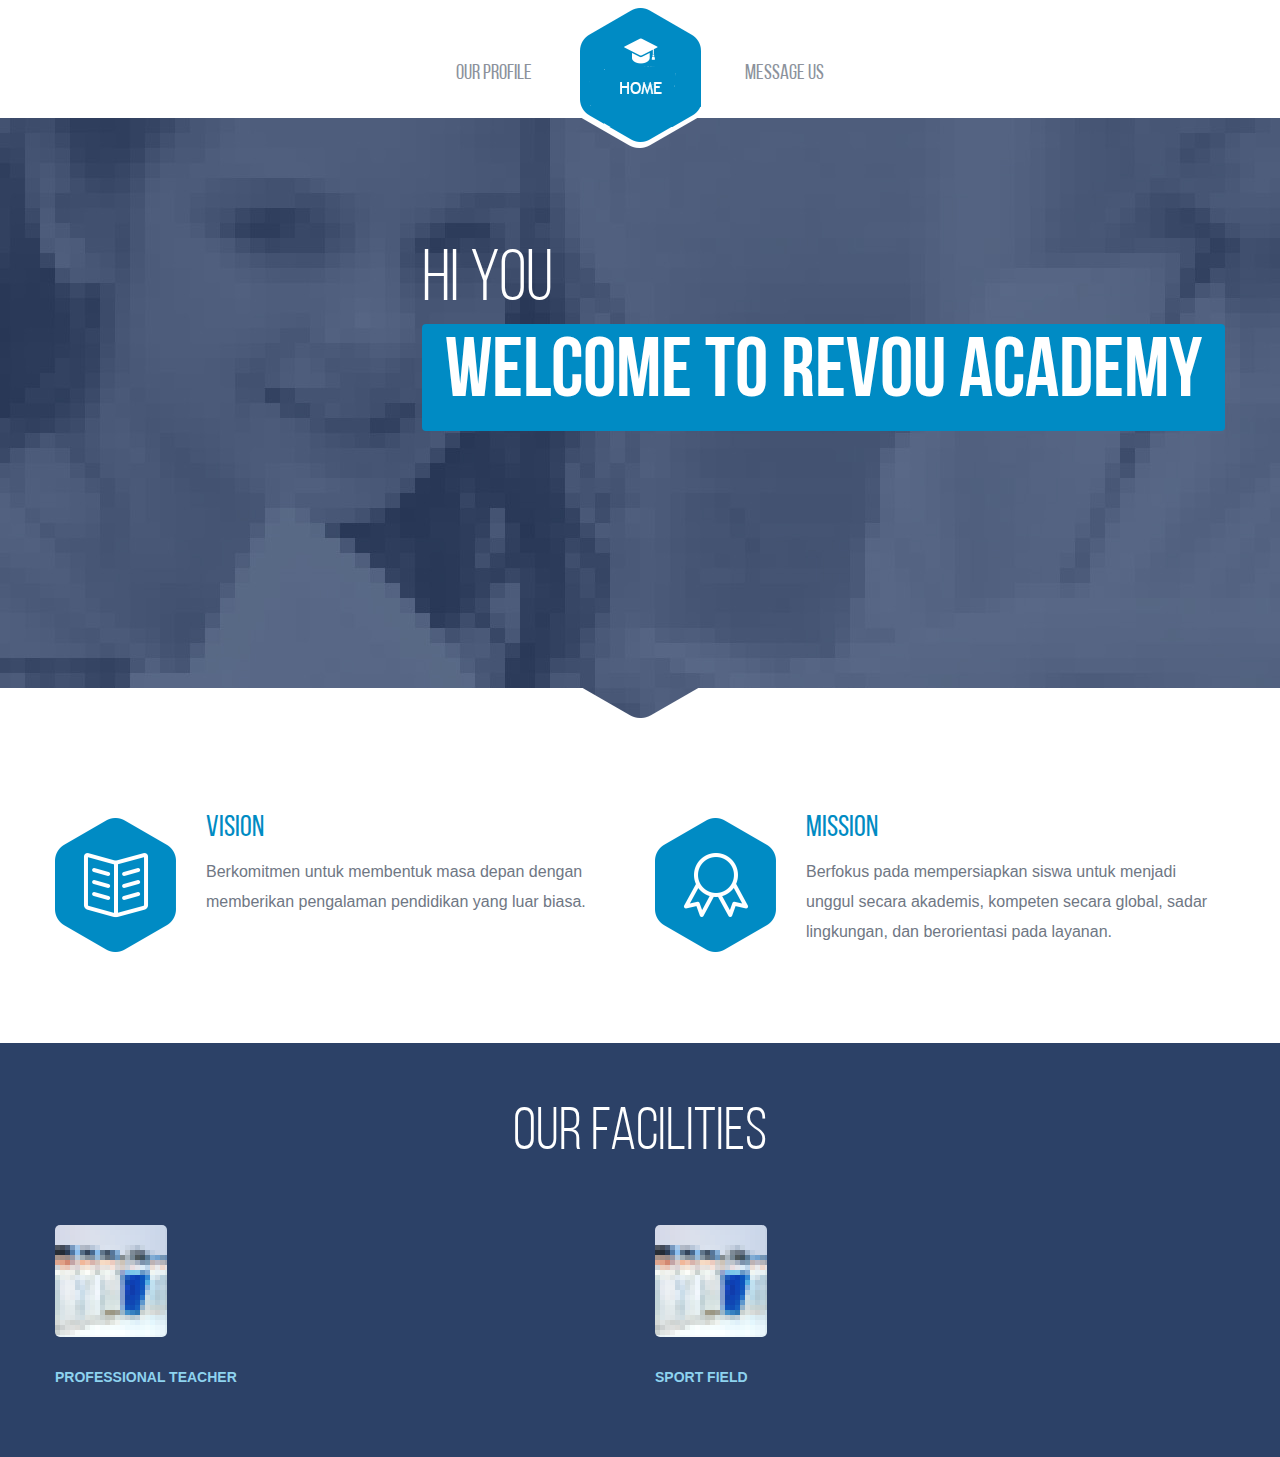
<file: index.html>
<!DOCTYPE html>
<!--[if IE 8]> <html class="ie8 oldie" lang="en"> <![endif]-->
<!--[if gt IE 8]><!--> <html lang="en"> <!--<![endif]-->
<head>
	<meta charset="utf-8">
	<title>RevoU Academy</title>
	<meta name="viewport" content="width=device-width, initial-scale=1, maximum-scale=1, minimum-scale=1, user-scalable=no">
	<link rel="stylesheet" media="all" href="css/style.css">
	<!--[if lt IE 9]>
		<script src="http://html5shiv.googlecode.com/svn/trunk/html5.js"></script>
	<![endif]-->
</head>
<body>

	<header id="header">
		<div class="container">
			<a href="index.html" id="logo" title="RevoU Academy">RevoU Academy</a>
			<div class="menu-trigger"></div>
			<nav id="menu">
				<ul>
					<li><a href="profile.html">Our Profile</a></li>
 				</ul>
				<ul>
					<li><a href="message.html?#">Message Us</a></li>
   				</ul>
			</nav>
			<!-- / navigation -->
		</div>
	</header>
	<!-- / header -->
	
	<div class="slider">
		<ul class="bxslider">
			<li>
				<div class="container">
					<div class="info">
						<h2>Hi You<br><span>Welcome to RevoU Academy</span></h2>
					</div>
				</div>
				<!-- / content -->
			</li>
		</ul>
		<div class="bg-bottom"></div>
	</div>
	
	<section class="posts">
		<div class="container">
			<article>
				<div class="pic"><img width="121" src="images/2.png" alt=""></div>
				<div class="info">
					<h3>Vision</h3>
					<p>Berkomitmen untuk membentuk masa depan dengan memberikan pengalaman pendidikan yang luar biasa.</p>
				</div>
			</article>
			<article>
				<div class="pic"><img width="121" src="images/3.png" alt=""></div>
				<div class="info">
					<h3>Mission</h3>
					<p>Berfokus pada mempersiapkan siswa untuk menjadi unggul secara akademis, kompeten secara global, sadar lingkungan, dan berorientasi pada layanan.</p>
				</div>
			</article>
		</div>
		<!-- / container -->
	</section>

	<section class="news">
		<div class="container" st>
			<h2>Our Facilities</h2>
			<article>
				<div class="pic">
					<img src="images/1_1.png" alt=""><br/><br/>
					<div class="info"><h4>PROFESSIONAL TEACHER</h4></div>
				</div>
			</article>
			<article>
				<div class="pic">
					<img src="images/1_1.png" alt=""><br/><br/>
					<div class="info"><h4>SPORT FIELD</h4></div>
				</div>
			</article>
			<!--<article>
				<div class="pic">
					<img src="images/1_1.png" alt=""><br/>
					<div class="info"><h4>Classroom</h4></div>
				</div>
			</article>-->
		</div>
		<!-- / container -->
	</section>

	<script src="http://code.jquery.com/jquery-1.11.1.min.js"></script>
	<script>window.jQuery || document.write("<script src='js/jquery-1.11.1.min.js'>\x3C/script>")</script>
	<script src="js/plugins.js"></script>
	<script src="js/main.js"></script>
</body>
</html>
</file>
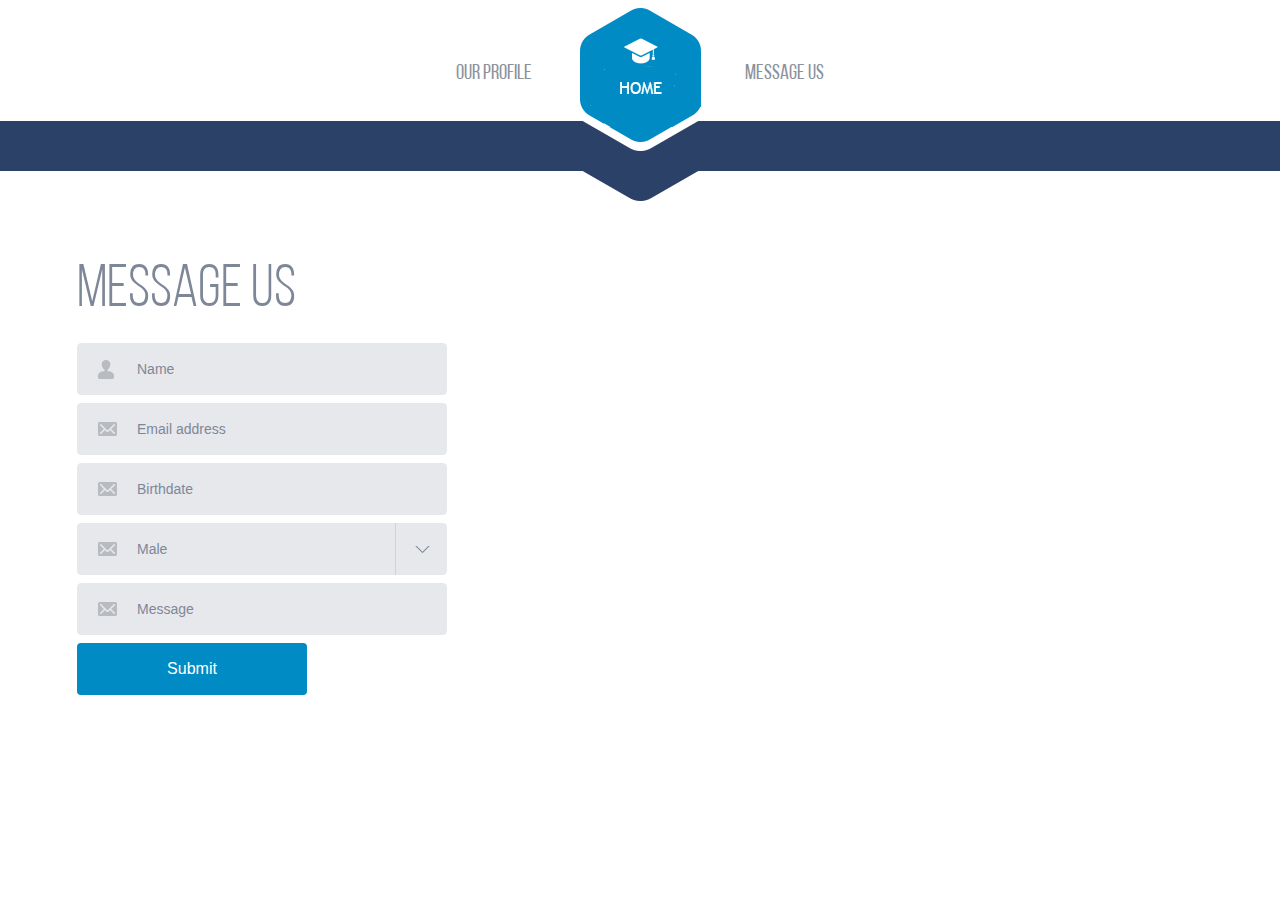
<file: message.html>
<!DOCTYPE html>
<!--[if IE 8]> <html class="ie8 oldie" lang="en"> <![endif]-->
<!--[if gt IE 8]><!--> <html lang="en"> <!--<![endif]-->
<head>
	<meta charset="utf-8">
	<title>RevoU Academy</title>
	<meta name="viewport" content="width=device-width, initial-scale=1, maximum-scale=1, minimum-scale=1, user-scalable=no">
	<link rel="stylesheet" media="all" href="css/style.css">
	<!--[if lt IE 9]>
		<script src="http://html5shiv.googlecode.com/svn/trunk/html5.js"></script>
	<![endif]-->
</head>
<body>

	<header id="header">
		<div class="container">
			<a href="index.html" id="logo" title="RevoU Academy">RevoU Academy</a>
			<div class="menu-trigger"></div>
			<nav id="menu">
				<ul>
					<li><a href="profile.html">Our Profile</a></li>
 				</ul>
				<ul>
					<li><a href="message.html?#">Message Us</a></li>
   				</ul>
			</nav>
			<!-- / navigation -->
		</div>
	</header>
	<!-- / header -->
	
	<div class="divider"></div>
	
	<div class="content">
		<div class="container">

			<div class="main-content">
				<div id="fancy">
					<h1>Message Us</h1>
					<form id="myForm" action="#">
						<div class="">
							<fieldset class="name"><input id="nameField" placeholder="Name" type="text"></fieldset>
							<fieldset class="mail"><input id="emailField" placeholder="Email address" type="text"></fieldset>
							<fieldset class="birthdate"><input id="birthdateField" placeholder="Birthdate" type="text"></fieldset>
							<fieldset class="gender"><select id="genderField"><option>Male</option><option>Female</option></select></fieldset>
						</div>
						<div class="">
							<fieldset class="message"><textarea id="messageField" placeholder="Message"></textarea></fieldset>
						</div>
						<div>
							<button class="btn blue" type="submit">Submit</button>
						</div>
					</form>
				</div>
			</div>
			
			<aside id="sidebar" style="display: none">
				<div id="fancy">
					<h1>Details</h1>
					<table>
						<tr>
							<td>Name:</td>
							<td><span id="valueName"></span></td>
						</tr>
						<tr>
							<td>Email:</td>
							<td><span id="valueEmail"></span></td>
						</tr>
						<tr>
							<td>Birthdate:</td>
							<td><span id="valueBirthdate"></span></td>
						</tr>
						<tr>
							<td>Gender:</td>
							<td><span id="valueGender"></span></td>
						</tr>
						<tr>
							<td>Message:</td>
							<td><span id="valueMessage"></span></td>
						</tr>
					</table>
				</div>
			</aside>
			<!-- / sidebar -->
		</div>
		<!-- / container -->
	</div>

	<script src="http://code.jquery.com/jquery-1.11.1.min.js"></script>
	<script>window.jQuery || document.write("<script src='js/jquery-1.11.1.min.js'>\x3C/script>")</script>
	<script src="js/plugins.js"></script>
	<script src="js/main.js"></script>
</body>
</html>
</file>
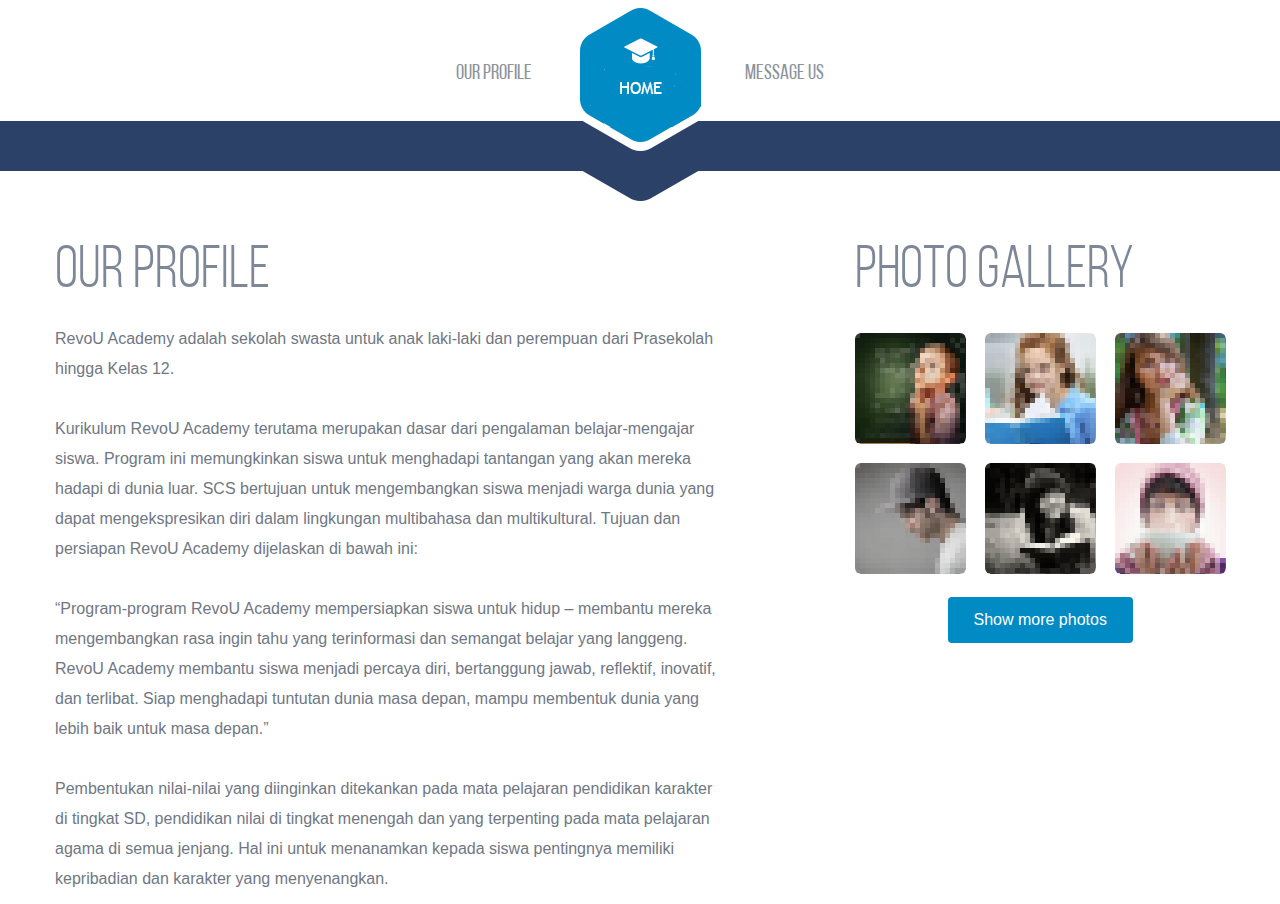
<file: profile.html>
<!DOCTYPE html>
<!--[if IE 8]> <html class="ie8 oldie" lang="en"> <![endif]-->
<!--[if gt IE 8]><!--> <html lang="en"> <!--<![endif]-->
<head>
	<meta charset="utf-8">
	<title>RevoU Academy</title>
	<meta name="viewport" content="width=device-width, initial-scale=1, maximum-scale=1, minimum-scale=1, user-scalable=no">
	<link rel="stylesheet" media="all" href="css/style.css">
	<!--[if lt IE 9]>
		<script src="http://html5shiv.googlecode.com/svn/trunk/html5.js"></script>
	<![endif]-->
</head>
<body>

	<header id="header">
		<div class="container">
			<a href="index.html" id="logo" title="RevoU Academy">RevoU Academy</a>
			<div class="menu-trigger"></div>
			<nav id="menu">
				<ul>
					<li><a href="profile.html">Our Profile</a></li>
 				</ul>
				<ul>
					<li><a href="message.html?#">Message Us</a></li>
   				</ul>
			</nav>
			<!-- / navigation -->
		</div>
	</header>
	<!-- / header -->
	
	<div class="divider"></div>
	
	<div class="content">
		<div class="container">

			<div class="main-content">
				<h1>Our Profile</h1>
				
				<p>
				RevoU Academy adalah sekolah swasta untuk anak laki-laki dan perempuan dari Prasekolah hingga Kelas 12.
				<br/><br/>
				Kurikulum RevoU Academy terutama merupakan dasar dari pengalaman belajar-mengajar siswa. Program ini memungkinkan siswa untuk menghadapi tantangan yang akan mereka hadapi di dunia luar. SCS bertujuan untuk mengembangkan siswa menjadi warga dunia yang dapat mengekspresikan diri dalam lingkungan multibahasa dan multikultural. Tujuan dan persiapan RevoU Academy dijelaskan di bawah ini:
				<br/><br/>
				“Program-program RevoU Academy mempersiapkan siswa untuk hidup – membantu mereka mengembangkan rasa ingin tahu yang terinformasi dan semangat belajar yang langgeng. RevoU Academy membantu siswa menjadi percaya diri, bertanggung jawab, reflektif, inovatif, dan terlibat. Siap menghadapi tuntutan dunia masa depan, mampu membentuk dunia yang lebih baik untuk masa depan.”
				<br/><br/>
				Pembentukan nilai-nilai yang diinginkan ditekankan pada mata pelajaran pendidikan karakter di tingkat SD, pendidikan nilai di tingkat menengah dan yang terpenting pada mata pelajaran agama di semua jenjang. Hal ini untuk menanamkan kepada siswa pentingnya memiliki kepribadian dan karakter yang menyenangkan.
				</p>
				
			</div>
			
			<aside id="sidebar">
				<div class="widget list">
					<h2>Photo gallery</h2>
					<ul>
						<li><a href="#"><img src="images/4.png" alt=""></a></li>
						<li><a href="#"><img src="images/4_2.png" alt=""></a></li>
						<li><a href="#"><img src="images/4_3.png" alt=""></a></li>
						<li><a href="#"><img src="images/4_4.png" alt=""></a></li>
						<li><a href="#"><img src="images/4_5.png" alt=""></a></li>
						<li><a href="#"><img src="images/4_6.png" alt=""></a></li>
					</ul>
					<div class="btn-holder">
						<a class="btn blue" href="#">Show more photos</a>
					</div>
				</div>
			</aside>
			<!-- / sidebar -->
	
		</div>
		<!-- / container -->
	</div>

	<script src="http://code.jquery.com/jquery-1.11.1.min.js"></script>
	<script>window.jQuery || document.write("<script src='js/jquery-1.11.1.min.js'>\x3C/script>")</script>
	<script src="js/plugins.js"></script>
	<script src="js/main.js"></script>
</body>
</html>
</file>
<file: css/style.css>
html, body, div, span, applet, object, iframe,
h1, h2, h3, h4, h5, h6, p, blockquote, pre,
a, abbr, acronym, address, big, cite, code,
del, dfn, em, img, ins, kbd, q, s, samp,
small, strike, strong, sub, sup, tt, var,
b, u, i, center,
dl, dt, dd, ol, ul, li,
fieldset, form, label, legend,
table, caption, tbody, tfoot, thead, tr, th, td,
article, aside, canvas, details, figcaption, figure, 
footer, header, hgroup, menu, nav, section, summary,
time, mark, audio, video {
	margin: 0;
	padding: 0;
	border: 0;
	font-size: 100%;
	font: inherit;
	vertical-align: baseline;
}

*, *:before, *:after {
	-moz-box-sizing: border-box;
	-webkit-box-sizing: border-box;
	box-sizing: border-box;
}

article, aside, details, figcaption, figure, 
footer, header, hgroup, menu, nav, section {
	display: block;
}

img {
	vertical-align: middle;
}

ol, ul {
	list-style: none;
}

blockquote, q {
	quotes: none;
}

blockquote:before, blockquote:after,
q:before, q:after {
	content: '';
	content: none;
}

table {
	border-collapse: collapse;
	border-spacing: 0;
}

a[href], label[for], select, 
input[type=checkbox], input[type=radio] {
	cursor: pointer;
}

button, input[type=button], input[type=image], 
input[type=reset], input[type=submit] {
	padding: 0;
	overflow: visible;
	cursor: pointer;
}

button::-moz-focus-inner, 
input[type=button]::-moz-focus-inner, 
input[type=image]::-moz-focus-inner, 
input[type=reset]::-moz-focus-inner, 
input[type=submit]::-moz-focus-inner {
	border: 0;
}

.hide {
	position: absolute !important;
	left: -9999em !important;
}

.clearfix:after {
	content: "";
	display: block;
	clear: both;
}

h1, h2, h3, h4, h5, h6 {
	font-weight: normal;
}

strong {
	font-weight: bold;
}

em {
	font-style: italic;
}

del {
	text-decoration: line-through;
}

th, td {
	vertical-align: top;
}

th {
	font-weight: normal;
	text-align: left;
}

address, cite, dfn {
	font-style: normal;
}

abbr, acronym {
	border-bottom: 1px dotted #999;
	cursor: help;
}

sub, 
sup {
	position: relative;
	font-size: 75%;
	line-height: 0;
}

sup {
	top: -0.5em;
}

sub {
	bottom: -0.25em;
}

textarea {
	 overflow: auto;
}


/* Normalized Styles
------------------------------------------------------------------------------*/

body {
	font: 16px/30px Arial, Helvetica, sans-serif;
	color: #6f7784;
	background: #fff;
}

input, textarea, select, button {
	outline: none;
	font-family: Arial, Helvetica, sans-serif;
}

a, a:visited, a:focus, a:active {
	text-decoration: none;
	color: #008bc4;
}

a:hover {
	text-decoration: underline;
}


/* Container
------------------------------------------------------------------------------*/

.container {
	position: relative;
	width: 1200px;
	margin: 0 auto;
}

/* Header
------------------------------------------------------------------------------*/

#header {
	padding: 8px 0 20px 0;
	z-index: 99;
	position: relative;
}

#logo {
	width: 121px;
	height: 134px;
	display: block;
	cursor: pointer;
	margin: 0 auto -82px;
	text-indent: -9999em;
	background: url(../images/logo.png) no-repeat;
	position: relative;
	z-index: 3;
}


/* Navigation
------------------------------------------------------------------------------*/

#menu {
	text-align: center;
}

#menu ul {
	padding: 0 80px;
	display: inline-block;
}

#menu li {
	float: left;
	padding: 0 24px;
}

#menu a {
	font-size: 21px;
	line-height: 28px;
	color: #8c929c;
	font-family: 'BebasNeue';
	display: block;
}

#menu a:hover,
#menu .current a {
	color: #008bc4;
	text-decoration: underline;
}


/* main-content
------------------------------------------------------------------------------*/

.content {
	overflow: hidden;
	padding-bottom: 10px;
}

.main-content {
	float: left;
	width: 58.333%;
	padding: 0 15px;
}

.divider {
	background: #2c4167 url(../images/bg_white_arrow.png) no-repeat 50% 0;
	height: 80px;
	position: relative;
	margin-top: 3px;
	margin-bottom: 37px;
}

.divider:after {
	background: url(../images/bg_white.png) no-repeat 50% 0;
	height: 30px;
	position: absolute;
	content: "";
	left: 0;
	right: 0;
	bottom: 0;
}

.posts-con article {
	border-bottom: 1px solid #d8dbe1;
	padding-bottom: 40px;
	margin-bottom: 41px;
}

.slider-con {
	padding: 9px 0 77px 0;
	margin-right: -20px;
}

.slider-con .slide li {
	padding: 0 19px 19px 0;
	float: left;
}

.slider-con .slide li img{
	border-radius: 6px;
}

.slider-con .bx-pager {
	text-align: center;
	padding-top: 18px;
	padding-right: 20px;
}

.slider-con .bx-pager-item {
	display: inline-block;
	padding: 0 2px;
}

.slider-con .bx-pager-item a {
	width: 16px;
	text-indent: -999em;
	height: 17px;
	display: block;
	background: url(../images/bg_slider_nav_2.png) no-repeat;
}

.slider-con .bx-pager-item a.active,
.slider-con .bx-pager-item a:hover {
	background-position: -16px 0;
}

.slider-con .bx-controls-direction {
	display: none;
}

.posts-con article.last {
	border-bottom: none;
}

.posts-con .current-date {
	margin-top: 9px;
}

.posts-con h3 {
	font-weight: bold;
	font-size: 16px;
	line-height: 22px;
	padding-top: 4px;
	padding-bottom: 22px;
}

.posts-con .info {
	overflow: hidden;
}

.posts-con .info-line {
	font-size: 16px;
	line-height: 20px;
	padding-bottom: 20px;
}

.posts-con .info-line .time {
	padding: 0 20px 0 25px;
	background: url(../images/ico_time.png) no-repeat 0 3px;
	display: inline-block;
}

.posts-con .info-line .place {
	padding: 0 20px 0 25px;
	background: url(../images/ico_place.png) no-repeat 0 3px;
	display: inline-block;
}

h1.single{
	margin: 0 15px 0 15px;
}

/* sidebar
------------------------------------------------------------------------------*/

#sidebar {
	width: 33.3%;
	float: right;
	padding: 0 15px;
}

#sidebar h2 {
	text-align: left;
	padding-bottom: 27px;
}

#sidebar .widget {
	padding-bottom: 85px;
}

#sidebar .sidemenu {
	padding-top: 9px;
}

#sidebar .sidemenu a {
	border: 1px solid #d7dbe1;
	border-radius: 4px;
	display: block;
	margin-bottom: 8px;
	height: 45px;
	line-height: 43px;
	padding: 0 0 0 15px;
	font-family: 'BebasNeue';
	color: #7e8798;
	font-size: 24px;
	position: relative;
}

.mac #sidebar .sidemenu a {
	padding: 3px 0 0 15px;
}

#sidebar .sidemenu a:hover:after,
#sidebar .sidemenu .current a:after {
	position: absolute;
	content: "";
	left: -8px;
	top: 15px;
	width: 0;
	height: 0;
	border-style: solid;
	border-width: 7.5px 7px 7.5px 0;
	border-color: transparent #008cc4 transparent transparent;
}

#sidebar .sidemenu .current a,
#sidebar .sidemenu a:hover {
	border: 1px solid #008bc4;
	color: #fff;
	background: #008bc4;
	text-decoration: none;
}

#sidebar .sidemenu .current a .nr,
#sidebar .sidemenu a:hover .nr {
	background: #2c4167;
}

#sidebar .sidemenu a .nr {
	height: 27px;
	width: 47px;
	display: block;
	border-radius: 3px;
	float: right;
	background: #e7e8ec;
	line-height: 27px;
	font-size: 15px;
	margin: 8px;
	font-family: Arial, Helvetica, sans-serif;
	text-align: center;
}

.mac #sidebar .sidemenu a .nr {
	margin: 5px 8px 8px 8px;
}

#sidebar .calendar .head {
	overflow: hidden;
	height: 45px;
	line-height: 43px;
	border-radius: 4px;
	border: 1px solid #d8dbe1;
	text-align: center;
	font-size: 24px;
	font-family: 'BebasNeue';
	padding: 0 15px;
	margin-bottom: 7px;
}

#sidebar .calendar .head .next,
#sidebar .calendar .head .prev {
	background: url(../images/bg_arrow_nav.png) no-repeat;
	height: 17px;
	width: 26px;
	display: block;
	float: left;
	margin: 13px 0 -30px 0;
}

#sidebar .calendar .head .next {
	float: right;
	background-position: -26px 0;
}

.mac #sidebar .calendar .head h4{
	padding-top: 4px;
}

#sidebar .calendar .table {
	margin: 0 -3px;
}

#sidebar .calendar table {
	width: 100%;
}

#sidebar .calendar table tr {
}

#sidebar .calendar th {
	font-family: 'BebasNeue';
	font-size: 18px;
	line-height: 24px;
	color: #a8adb7;
	text-align: center;
	padding-bottom: 3px;
}

#sidebar .calendar td {
	font-family: 'BebasNeue';
	font-size: 24px;
	line-height: 46px;
	color: #7e8798;
	font-weight: bold;
	text-align: center;
}

#sidebar .calendar td.disable {
	color: #c5c9d1;
}

#sidebar .calendar td.archival>div {
	background: #e6e8ec;
	border-color: #e6e8ec;
	border: 1px solid #e6e8ec;
}

#sidebar .calendar td.upcoming>div {
	background: #008bc4;
	color: #fff;
	border: 1px solid #008bc4;
}

#sidebar .calendar td.upcoming>div.hover {
	background: #2c4167;
	border: 1px solid #2c4167;
}

#sidebar .calendar td>div {
	border-radius: 4px;
	border: 1px solid #d8dbe1;
	margin: 3px;
	display: block;
}

.mac #sidebar .calendar td>div {
	padding-top: 4px;
}

#sidebar .calendar .tooltip {
	position: relative;
	z-index: 2;
}

#sidebar .calendar .tooltip .holder {
	display: none;
	position: absolute;
	top: -72px;
	left: -382px;
	border-radius: 4px;
	background: #2b4167;
	text-align: left;
	font-size: 14px;
	line-height: 24px;
	color:#fff;
	font-family: Arial, Helvetica, sans-serif;
	width: 375px;
	padding: 14px 20px 13px 20px;
	font-weight: normal;
}

#sidebar .calendar .tooltip .holder:after {
	position: absolute;
	top: 91px;
	right: -4px;
	content: "";
	width: 0;
	height: 0;
	border-style: solid;
	border-width: 4px 0 4px 4px;
	border-color: transparent transparent transparent #2c4167;
}

#sidebar .calendar .tooltip h4 {
	font-weight: bold;
	padding-bottom: 10px;
}

#sidebar .calendar .tooltip .info-line {
	color: #899ec4;
	padding-bottom: 9px;
}

#sidebar .calendar .tooltip .time {
	padding: 0 29px 0 23px;
	background: url(../images/ico_time_2.png) no-repeat 0 3px;
	display: inline-block;
}

#sidebar .calendar .tooltip .place {
	padding: 0 20px 0 22px;
	background: url(../images/ico_place_2.png) no-repeat 0 3px;
	display: inline-block;
}

#sidebar .calendar .note {
	padding: 37px 0 0 0;
}

#sidebar .calendar .note p {
	position: relative;
	padding-left: 34px;
	padding-right: 44px;
	float: left;
}

#sidebar .calendar .note p:after {
	position: absolute;
	background: #008bc4;
	content: "";
	height: 22px;
	width: 22px;
	display: block;
	border: 4px solid #fff;
	box-shadow: 0 0 0 1px #d8dbe1;
	top: 5px;
	left: 1px;
	border-radius: 4px;
}

#sidebar .calendar .note .archival-note:after {
	background: #ced0d5;
}

#sidebar .list ul {
	margin-right: -25px;
}

#sidebar .list li {
	float: left;
	padding: 0 19px 19px 0;
}

#sidebar .list li img {
	border-radius: 6px;
}

#sidebar .list .btn {
	padding: 0 26px;
}

#sidebar .btn-holder {
	padding-top: 4px;
}

/* slider
------------------------------------------------------------------------------*/

.slider {
	height: 600px;
	position: relative;
	overflow: hidden;
	margin-bottom: 94px;
}

.slider .bxslider li {
	background: url(../images/pic_slide.jpg) no-repeat 50% 50%;
	background-size: cover;
	height: 600px;
}

.slider .info {
	float: right;
	padding: 122px 15px 0 0;
}

.slider .info h2 {
	color: #fff;
	font-family: 'BebasNeue';
	font-weight: 300;
	font-size: 72px;
	line-height: 84px;
	padding-bottom: 110px;
	text-align: left;
}

.slider .info h2 span {
	color: #fff;
	font-family: 'BebasNeue';
	font-weight: 700;
	font-size: 84px;
	line-height: 101px;
	border-radius: 4px;
	background: #008bc4;
	padding: 1px 23px 5px 23px;
	display: inline-block;
}

.mac .slider .info h2 span {
	line-height: 81px;
	padding-top: 20px;
}

.slider .info a {
	color: #fff;
	font-family: 'BebasNeue';
	font-size: 40px;
	line-height: 48px;
	font-weight: 300;
	padding-right: 63px;
	background: url(../images/bg_arrow.png) no-repeat 100% 50%;
}

.slider:after {
	position: absolute;
	background: url(../images/bg_white_arrow.png) no-repeat;
	height: 30px;
	width: 117px;
	top: 0;
	left: 50%;
	margin: 0 0 0 -59px;
	content: "";
}

.slider .bg-bottom {
	position: absolute;
	background: url(../images/bg_white.png) no-repeat;
	height: 30px;
	width: 1920px;
	bottom: 0;
	left: 50%;
	margin: 0 0 0 -960px;
	content: "";
}

.slider .bx-controls-direction {
	display: none;
}

.slider .bx-pager {
	position: absolute;
	bottom: 8px;
	left: 0;
	right: 0;
	text-align: center;
	z-index: 999;
}

.slider .bx-pager-item {
	display: inline-block;
	padding: 0 2px;
}

.slider .bx-pager-item a {
	display: block;
	background: url(../images/bg_slider_nav.png) no-repeat;
	height: 13px;
	width: 12px;
	text-indent: -999em;
}

.slider .bx-pager-item a.active,
.slider .bx-pager-item a:hover {
	background-position: -12px 0;
}

/* posts
------------------------------------------------------------------------------*/

.posts {
	overflow: hidden;
	padding-bottom: 91px;
}

.posts article {
	width: 50%;
	float: left;
	padding: 0 15px;
}

.posts .pic {
	float: left;
	margin-right: 30px;
	margin-top: 6px;
}

.posts .info {
	overflow: hidden;
	padding-right: 10px;
}

.posts .info h3 {
	overflow: hidden;
	color: #008bc3;
	font-family: 'BebasNeue';
	font-size: 30px;
	line-height: 34px;
	padding-bottom: 11px;
}

/* news
------------------------------------------------------------------------------*/

.news {
	overflow: hidden;
	background: #2c4167;
	padding: 57px 0 70px 0;
}

h1,
h2 {
	color: #7e8798;
	font-size: 60px;
	font-family: 'BebasNeue';
	line-height: 68px;
	font-weight: 300;
	text-align: center;
	padding-bottom: 53px;
}

h1 {
	text-align: left;
	padding-bottom: 18px;
}

.news h2 {
	color: #fff;
}

.news article {
	width: 50%;
	float: left;
	padding: 0 15px;
}

.news .pic {
	float: left;
	margin-right: 25px;
	margin-top: 4px;
}

.news .pic img {
	border-radius: 5px;
}

.news .info {
	overflow: hidden;
	color: #fff;
	font-size: 14px;
	line-height: 20px;
}

.news .info h4 {
	color: #8ed3ef;
	font-size: 14px;
	line-height: 20px;
	font-weight: bold;
}

.news .info .date {
	color: #899ec4;
	font-size: 12px;
	line-height: 20px;
	padding-bottom: 10px;
}

.news .info p {
	padding-bottom: 11px;
}

.news .more {
	padding-right: 23px;
	background: url(../images/bg_arrow_blue.png) no-repeat 100% 50%;
	color: #8ed3ef;
}

.more {
	padding-right: 23px;
	background: url(../images/bg_arrow_blue_dark.png) no-repeat 100% 50%;
	color: #008bc4;
}

.btn-holder {
	text-align: center;
	clear: both;
	padding: 65px 0 0 0;
}

a.btn,
.btn {
	color: #7d8797;
	border-radius: 4px;
	background: #fff;
	font-size: 16px;
	height: 46px;
	line-height: 46px;
	display: inline-block;
	padding: 0 21px;
	border: none;
}

a.btn.blue,
.btn.blue {
	background: #008bc4;
	color: #fff;
}

/* events
------------------------------------------------------------------------------*/

.events {
	padding: 57px 0 100px 0;
}

.events article {
	width: 25%;
	float: left;
	padding: 0 15px;
	font-size: 14px;
	line-height: 20px;
}

.current-date {
	width: 70px;
	float: left;
	border-radius: 4px;
	background-color: #008bc3;
	margin-right: 30px;
	margin-top: 4px;
	text-align: center;
	font-family: 'BebasNeue';
	color: #fff;
	font-size: 16px;
	padding: 3px;
	line-height: 20px;
}

.current-date .date {
	background-color: #fff;
	color: #008bc3;
	font-size: 40px;
	border-radius: 4px;
	line-height: 49px;
	margin-top: 3px;
	font-weight: bold;
}

.events .info {
	overflow: hidden;
}

.events .info p {
	padding-bottom: 13px;
	min-height: 153px;
}

/* info-request
------------------------------------------------------------------------------*/

.info-request {
	border-radius: 4px;
	background: #2b4167 url(../images/ico_information.png) no-repeat 35px 35px;
	display: block;
	padding: 0 0 0 138px;
	margin: 0 15px 100px 15px;
	height: 134px;
	overflow: hidden;
}

.info-request:hover {
	text-decoration: none;
}

.info-request .holder {
	width: 70%;
	display: block;
	float: left;
}

.info-request .arrow {
	width: 25%;
	display: block;
	float: right;
	height: 100%;
	background: #008bc4 url(../images/bg_arrow_information.png) no-repeat 50% 50%;
}

.info-request .title {
	color: #fff;
	font-size: 60px;
	font-family: 'BebasNeue';
	line-height: 60px;
	padding: 26px 0 0 0;
	display: block;
	font-weight: 300;
}

.info-request .text {
	color: #899ec4;
	font-size: 14px;
	line-height: 20px;
	margin: -2px 0 0 0;
	display: block;
	text-transform: uppercase;
}

/* Content
------------------------------------------------------------------------------*/

#content {
	float: right;
	width: 760px;
}


/* Footer
------------------------------------------------------------------------------*/

#footer {
	clear: both;
	background: #2c4167 url(../images/bg_white_arrow.png) no-repeat 50% 0;
	overflow: hidden;
	padding: 91px 0 0 0;
	font-size: 14px;
	color: #fff;
	line-height: 20px;
}

#footer article {
	float: left;
	width: 25%;
	padding: 0 15px;
}

#footer h3 {
	color: #fff;
	font-size: 48px;
	font-family: 'BebasNeue';
	line-height: 52px;
	display: block;
	padding-bottom: 37px;
	font-weight: 300;
}

#footer a {
	color: #fff;
}

#footer .col-1 li {
	border-bottom: 1px solid #3c5177;
	padding-top: 1px;
	padding-bottom: 16px;
	margin-bottom: 20px;
}

#footer .col-1 li a {
	padding-left: 52px;
	display: block;
	position: relative;
}

#footer .col-1 li a:after {
	background: url(../images/ico_contacts.png) no-repeat;
	width: 32px;
	height: 32px;
	position: absolute;
	top: 4px;
	left: 0;
	content: "";
}

#footer .col-1 .mail {
	padding-bottom: 21px;
	margin-bottom: 25px;
}

#footer .col-1 .mail a:after {
	background: url(../images/ico_contacts.png) no-repeat 0 -32px;
	height: 22px;
	top: -1px;
}

#footer .col-1 .phone a:after {
	background: url(../images/ico_contacts.png) no-repeat 0 -54px;
	height: 32px;
	top: -6px;
}

#footer .last {
	border: none !important;
}

#footer .col-2 li {
	border-bottom: 1px solid #3c5177;
	padding-bottom: 9px;
	margin-bottom: 9px;
}

#footer .col-2 li a {
	padding-left: 20px;
	background: url(../images/bg_arrow_blue.png) no-repeat 0 50%;
}

#footer .col-2 li.last{
	margin-bottom: 0;
}

#footer article p {
	padding-bottom: 17px;
}

#footer .col-3 li {
	padding: 0 10px 10px 0;
	float: left;
}

#footer .col-3 li a {
	background: #8ed3ef;
	display: block;
	width: 119px;
	height: 35px;
	line-height: 35px;
	color: #46788d;
	font-size: 14px;
	border-radius: 4px;
	padding-left: 35px;
	text-align: center;
	position: relative;
	overflow: hidden;
}

#footer .col-3 li a:after {
	background: #81c6e2 url(../images/ico_social.png) no-repeat 9px 8px;
	position: absolute;
	content: "";
	top: 0;
	left: 0;
	bottom: 0;
	width: 35px;
}

#footer .col-3 .google-plus a:after {
	background-position: -26px 8px;
}

#footer .col-3 .twitter a:after {
	background-position: 9px -27px;
}

#footer .col-3 .pinterest a:after {
	background-position: -26px -27px;
}

#footer input {
	border-radius: 4px;
	background-color: #1e2d49;
	height: 52px;
	padding: 16px 20px;
	width: 100%;
	color: #fff;
	border: none;
	font-size: 14px;
	margin-bottom: 10px;
}

#footer button {
	border-radius: 4px;
	background: #fff;
	height: 52px;
	line-height: 52px;
	padding: 0 20px;
	width: 100%;
	color: #7e8798;
	border: none;
	font-size: 16px;
	margin-bottom: 10px;
}

#footer input::-webkit-input-placeholder {
	color:#fff;
}
#footer input::-moz-placeholder {
	color:#fff;
}

#footer .copy {
	display: block;
	text-align: center;
	clear: both;
	color: #899ec4;
	padding: 34px 0 26px 0;
}


/*! fancyBox v2.1.3 fancyapps.com | fancyapps.com/fancybox/#license */
.fancybox-wrap,
.fancybox-skin,
.fancybox-outer,
.fancybox-inner,
.fancybox-image,
.fancybox-wrap iframe,
.fancybox-wrap object,
.fancybox-nav,
.fancybox-nav span,
.fancybox-tmp
{
	padding: 0;
	margin: 0;
	border: 0;
	outline: none;
	vertical-align: top;
}

.fancybox-wrap {
	position: absolute;
	top: 0;
	left: 0;
	z-index: 8020;
}

.fancybox-skin {
	position: relative;
	background: #fff;
	color: #000;
	text-shadow: none;
	border-radius: 4px;
}

.fancybox-opened {
	z-index: 8030;
}

.fancybox-opened .fancybox-skin {
}

.fancybox-outer, .fancybox-inner {
	position: relative;
}

.fancybox-inner {
	overflow: hidden;
}

.fancybox-type-iframe .fancybox-inner {
	-webkit-overflow-scrolling: touch;
}

.fancybox-error {
	color: #444;
	font: 14px/20px "Helvetica Neue",Helvetica,Arial,sans-serif;
	margin: 0;
	padding: 15px;
	white-space: nowrap;
}

.fancybox-image, .fancybox-iframe {
	display: block;
	width: 100%;
	height: 100%;
}

.fancybox-image {
	max-width: 100%;
	max-height: 100%;
}

.fancybox-close {
	position: absolute;
	top: -10px;
	right: -10px;
	width: 50px;
	height: 50px;
	cursor: pointer;
	z-index: 8040;
	background: url(../images/ico_close.png) no-repeat;
}

.fancybox-tmp {
	position: absolute;
	top: -99999px;
	left: -99999px;
	visibility: hidden;
	max-width: 99999px;
	max-height: 99999px;
	overflow: visible !important;
}

/* Overlay helper */

.fancybox-lock {
	overflow: hidden;
}

.fancybox-overlay {
	position: absolute;
	top: 0;
	left: 0;
	overflow: hidden;
	display: none;
	z-index: 8010;
	background: url(../images/bg_blue.png);
}

.fancybox-overlay-fixed {
	position: fixed;
	bottom: 0;
	right: 0;
}

.fancybox-lock .fancybox-overlay {
	overflow: auto;
	overflow-y: scroll;
}

#fancy {
	padding: 19px 22px 26px 22px;
}

#fancy h2 {
	font-size: 48px;
	line-height: 48px;
	padding-bottom: 33px;
}

#fancy .left {
	float: left;
	padding: 0 4px;
}

#fancy .right {
	float: right;
	padding: 0 4px;
}

#fancy fieldset {
	width: 370px;
	background: #e6e8ec url(../images/ico_form.png) no-repeat 21px 19px;
	border-radius: 4px;
	height: 52px;
	margin-bottom: 8px;
}

#fancy .name {
	background-position: 21px -33px;
}

#fancy .subject {
	background-position: 21px -85px;
}

#fancy .question {
	background-position: 21px -137px;
	height: 172px;
}

#fancy input {
	height: 52px;
	font-size: 14px;
	color: #7e8798;
	border: none;
	background: none;
	width: 100%;
	padding: 16px 10px 16px 60px;
}

#fancy textarea {
	height: 172px;
	font-size: 14px;
	color: #7e8798;
	border: none;
	background: none;
	width: 100%;
	padding: 18px 10px 18px 60px;
	resize: none;
}

#fancy textarea::-webkit-input-placeholder,
#fancy input::-webkit-input-placeholder {
	color:#7e8798;
}
#fancy textarea::-moz-placeholder,
#fancy input::-moz-placeholder {
	color:#7e8798;
}

#fancy .btn-holder {
	padding-top: 32px;
}

#fancy .btn {
	width: 230px;
	height: 52px;
	line-height: 52px;
}

.crf-s {
	outline: none;
	line-height: 20px;
	margin: 0 0 8px 0;
	position: relative;
	cursor: pointer;
	height: 52px;
	font-size: 14px;
	color: #7e8798;
	border: none;
	background: none;
	width: 100%;
	display: block;
	padding: 16px 10px 16px 60px;
}

.crf-s:after {
	position: absolute;
	display: block;
	content: "";
	top: 0;
	right: 0;
	bottom: 0;
	width: 52px;
	border-left: 1px solid #d0d2d5;
	background: url(../images/bg_arrow_select.png) no-repeat 19px 23px;
}

.crf-sm li {
	cursor: pointer;
}

.crf-sm {
	position: absolute;
	border: 1px solid #cccccc;
	display: none;
	overflow: auto;
	max-height: 300px;
	z-index: 9999;
	border: 1px solid #cbcbcb;
	background: #e6e8ec;
	-moz-box-sizing: border-box;
	-webkit-box-sizing: border-box;
	box-sizing: border-box;
	color: #555555;
	font-size: 14px;
	padding: 5px 20px;
	line-height: 24px;
}


/* Fonts
------------------------------------------------------------------------------*/ 

@font-face {
	font-family: 'BebasNeue';
    src: url('../fonts/BebasNeueBold.eot');
    src: url('../fonts/BebasNeueBold.eot?#iefix') format('embedded-opentype'),
         url('../fonts/BebasNeueBold.woff') format('woff'),
         url('../fonts/BebasNeueBold.ttf') format('truetype'),
         url('../fonts/BebasNeueBold.svg#BebasNeueBold') format('svg');
    font-weight: 700;
    font-style: normal;
}

@font-face {
	font-family: 'BebasNeue';
    src: url('../fonts/BebasNeueRegular.eot');
    src: url('../fonts/BebasNeueRegular.eot?#iefix') format('embedded-opentype'),
         url('../fonts/BebasNeueRegular.woff') format('woff'),
         url('../fonts/BebasNeueRegular.ttf') format('truetype'),
         url('../fonts/BebasNeueRegular.svg#BebasNeueRegular') format('svg');
    font-weight: 500;
    font-style: normal;
}

@font-face {
	font-family: 'BebasNeue';
    src: url('../fonts/BebasNeueBook.eot');
    src: url('../fonts/BebasNeueBook.eot?#iefix') format('embedded-opentype'),
         url('../fonts/BebasNeueBook.woff') format('woff'),
         url('../fonts/BebasNeueBook.ttf') format('truetype'),
         url('../fonts/BebasNeueBook.svg#BebasNeueBook') format('svg');
    font-weight: 300;
    font-style: normal;
}

/* Media
------------------------------------------------------------------------------*/ 

@media screen and (max-width: 1220px) {

	.container {
		width: 100%;
	}

	#header {
		overflow: hidden;
		padding-bottom: 60px;
		margin-bottom: -40px;
	}
	
	#menu {
		margin: 0 -80px;
	}
	
	#menu li {
		padding: 0 10px;
	}
	
	.slider {
		height: 400px;
		margin-bottom: 50px;
	}
	
	.slider .bxslider li {
		height: 400px;
	}
	
	.slider .info {
		float: right;
		padding: 50px 15px 0 0;
	}
	
	.slider .info h2 {
		font-size: 60px;
		line-height: 70px;
		padding-bottom: 50px;
	}
	
	.slider .info h2 span {
		font-size: 70px;
		line-height: 80px;
		display: inline-block;
	}

	.mac .slider .info h2 span {
		line-height: 61px;
	}
	
	.slider .info a {
		font-size: 36px;
		line-height: 40px;
	}
	
	.posts {
		padding-bottom: 50px;
	}
	
	.posts article {
		padding: 0 15px;
	}
	
	.posts .pic {
		margin-right: 15px;
		width: 90px;
	}
	
	.posts .pic img {
		width: 100%;
	}
	
	.posts .info {
		padding-right: 0;
		font-size: 16px;
		line-height: 22px;
	}
	
	.posts .info h3 {
		font-size: 26px;
		line-height: 30px;
		padding-bottom: 7px;
	}
	
	.news {
		padding: 40px 0 50px 0;
	}
	
	h1,
	h2 {
		font-size: 50px;
		line-height: 60px;
		padding-bottom: 40px;
	}
	
	.news article {
		width: 50%;
		float: left;
		padding: 0 15px;
	}
	
	.news .pic {
		margin-right: 15px;
		width: 80px;
	}
	
	.news .pic img {
		width: 100%;
	}
	
	.btn-holder {
		padding: 50px 0 0 0;
	}
	
	.events {
		padding: 40px 0 50px 0;
	}
	
	.events article {
		width: 50%;
		padding-bottom: 30px;
	}
		
	.events article:nth-child(2n+2) {
		clear: left;
	}
		
	.events .info p {
		min-height: 0;
	}
	
	.info-request {
		height: auto;
		padding: 0;
		margin-bottom: 70px;
	}
	
	.info-request .holder {
		width: 100%;
		padding-bottom: 20px;
		padding-left: 138px;
	}
	
	.info-request .arrow {
		width: 100%;
		height: 80px;
	}
	
	.info-request .title {
		font-size: 50px;
		line-height: 60px;
	}
		
	#footer {
		padding: 50px 0 0 0;
	}
	
	#footer article {
		width: 50%;
		padding-bottom: 20px;
	}
	
	#footer article:nth-child(2n+1) {
		clear: left;
	}
	
	#footer h3 {
		font-size: 40px;
		line-height: 44px;
		padding-bottom: 30px;
	}
		
	#footer .copy {
		padding: 20px 15px 15px 15px;
	}
	
	#fancy .right,
	#fancy .left {
		width: 100%;
	}
	
	#fancy fieldset {
		width: 100%;
	}
	
	#sidebar {
		width: 40%;
	}

	.posts-con .current-date {
		margin-right: 15px;
	}

	.posts-con article {
		font-size: 14px;
		line-height: 22px;
	}

	.slider-con .slide li {
		width: 33.33%;
	}
	
	.slider-con .slide li img {
		width: 100%;
	}
	
	#sidebar .sidemenu a {
		font-size: 20px;
	}
	
}

@media screen and (min-width: 701px) {

	#menu {
		display: block !important;
	}
	
}



@media (-webkit-min-device-pixel-ratio: 2), (min-resolution: 192dpi) {
	
	#logo {
		background-image: url(../images/logo@2x.png);
		background-size: 121px 134px;
	}

	.slider .info a {
		background-image: url(../images/bg_arrow@2x.png);
		background-size: 36px 19px;
	}

	.slider .bx-pager-item a {
		background-image: url(../images/bg_slider_nav@2x.png);
		background-size: 24px 13px;
	}

	.news .more {
		background-image: url(../images/bg_arrow_blue@2x.png);
		background-size: 10px 7px;
	}

	.more {
		background-image: url(../images/bg_arrow_blue_dark@2x.png);
		background-size: 10px 7px;
	}

	.info-request {
		background-image: url(../images/ico_information@2x.png);
		background-size: 65px 64px;

	}

	.info-request .arrow {
		background-image: url(../images/bg_arrow_information@2x.png);
		background-size: 180px 57px;
	}


	#footer .col-1 li a:after {
		background-image: url(../images/ico_contacts@2x.png) !important;
		background-size: 32px 86px !important;
	}

	#footer .col-2 li a {
		background-image: url(../images/bg_arrow_blue_dark@2x.png);
		background-size: 10px 7px;
	}

	#footer .col-3 li a:after {
		background-image: url(../images/ico_social@2x.png) !important;
		background-size: 52px 53px !important;
	}
	
	#footer {
		background-image: url(../images/bg_white_arrow@2x.png);
		background-size: 117px 30px;
	}

	.slider:after {
		background-image: url(../images/bg_white_arrow@2x.png);
		background-size: 117px 30px;
	}
	
	.slider .bg-bottom {
		background-image: url(../images/bg_white@2x.png);
		background-size: 1920px 30px;
	}	
	
	.fancybox-close {
		background-image: url(../images/ico_close@2x.png);
		background-size: 50px 50px;
	}	
	
	#fancy fieldset {
		background-image: url(../images/ico_form@2x.png);
		background-size: 19px 173px;
	}	
	
	.crf-s:after {
		background-image: url(../images/bg_arrow_select@2x.png);
		background-size: 15px 7px;
	}	
	
	.posts-con .info-line .time {
		background-image: url(../images/ico_time@2x.png);
		background-size: 17px 16px;
	}	
	
	.posts-con .info-line .place {
		background-image: url(../images/ico_place@2x.png);
		background-size: 13px 16px;
	}	
	
	#sidebar .calendar .head .next, #sidebar .calendar .head .prev {
		background-image: url(../images/bg_arrow_nav@2x.png);
		background-size: 52px 17px;
	}	
	
	#sidebar .calendar .tooltip .time {
		background-image: url(../images/ico_time_2@2x.png);
		background-size: 17px 16px;
	}
	
	#sidebar .calendar .tooltip .place {
		background-image: url(../images/ico_place_2@2x.png);
		background-size: 13px 16px;
	}
	
	.slider-con .bx-pager-item a {
		background-image: url(../images/bg_slider_nav_2@2x.png);
		background-size: 32px 17px;
	}

	.divider {
		background-image: url(../images/bg_white_arrow@2x.png);
		background-size: 117px 30px;
	}
	
	.divider:after {
		background-image: url(../images/bg_white@2x.png);
		background-size: 1920px 30px;
	}	

	.menu-trigger {
		background-image: url(../images/bg_menu_trigger@2x.png) !important;
		background-size: 30px 30px !important;
	}
	
}

@media screen and (max-width: 1000px) {
	.widget.list .btn-holder{
		text-align: left;
	}
}

@media screen and (max-width: 768px) {
	.slider .info{
		padding-top: 70px;
	}
	#footer{
		padding-top: 60px;
	}
}

@media screen and (max-width: 700px) {

	body {
		min-width: 320px;
	}

	#header {
		padding-bottom: 0;
		margin-bottom: -20px;
	}
	
	#logo {
		width: 90px;
		height: 100px;
		margin: 0 auto;
		background-size: 90px 100px;
	}

	.menu-trigger {
		background: url(../images/bg_menu_trigger.png) no-repeat;
		height: 30px;
		width: 30px;
		display: block;
		position: absolute;
		top: 15px;
		right: 10px;
		cursor: pointer;
	}

	#menu {
		display: none;
		clear: both;
		margin: 0;
		padding-bottom: 35px;
		padding-left: 15px;
		overflow: hidden;
	}
	
	#menu ul {
		padding: 0;
		float: left;
		clear: left;
	}
	
	#menu li {
		padding: 0 10px;
		display: block;
		float: left;
		clear: left;
	}
	
	.slider,
	.slider .bx-viewport,
	.slider .bx-viewport,
	.slider .bxslider li {
		height: 300px !important;
	}
	
	.slider .info {
		padding: 60px 15px 40px 15px;
	}
	
	.slider .info h2 {
		font-size: 40px;
		line-height: 50px;
		padding-bottom: 30px;
	}
	
	.slider .info h2 span {
		font-size: 40px;
		line-height: 50px;
		padding: 0 15px;
	}

	.mac .slider .info h2 span {
		line-height: 50px;
		padding-top: 10px;
	}
	
	.slider .info a {
		font-size: 26px;
		line-height: 30px;
		padding-right: 50px;
	}
	
	.posts {
		padding-bottom: 40px;
	}
	
	.posts article {
		width: 100%;
		padding-bottom: 30px;
	}
	
	.news {
		padding: 30px 0 40px 0;
	}
	
	h1,
	h2 {
		font-size: 40px;
		line-height: 50px;
		padding-bottom: 30px;
	}
	
	.news article {
		width: 100%;
		padding-bottom: 30px;
	}
	
	.btn-holder {
		padding: 20px 0 0 0;
	}
	
	.events {
		padding: 30px 0 40px 0;
	}
	
	.events article {
		width: 100%;
		padding-bottom: 30px;
	}
		
	.info-request {
		background-position: 20px 40px;
		background-size: 32px 32px;
		margin-bottom: 50px;
	}
	
	.info-request .holder {
		padding-left: 70px;
	}
	
	.info-request .title {
		font-size: 40px;
		line-height: 40px;
		padding-bottom: 6px;
	}
		
	#footer article {
		width: 100%;
	}
	
	#footer h3 {
		font-size: 34px;
		line-height: 34px;
		padding-bottom: 20px;
	}
		
	#fancy {
		padding-left: 0;
		padding-right: 0;
	}
	
	.main-content,
	#sidebar {
		width: 100%;
	}

	#sidebar .calendar {
		position: relative;
	}
	
	#sidebar .calendar .tooltip {
		position: static;
	}
	
	#sidebar .calendar .tooltip .holder {
		top: 430px;
		right: 0;
		left: 0;
		width: auto;
		z-index: 99;
	}

	#sidebar .calendar .tooltip .holder:after {
		display: none;
	}

	#sidebar .sidemenu {
		padding-top: 0;
	}

	@media (-webkit-min-device-pixel-ratio: 2), (min-resolution: 192dpi) {
	
		#logo {
			background-image: url(../images/logo@2x.png);
			background-size: 90px 100px;
		}
	}
}

@media screen and (max-width: 480px) {
	#footer article{
		padding-bottom: 30px;
	}
}
</file>
